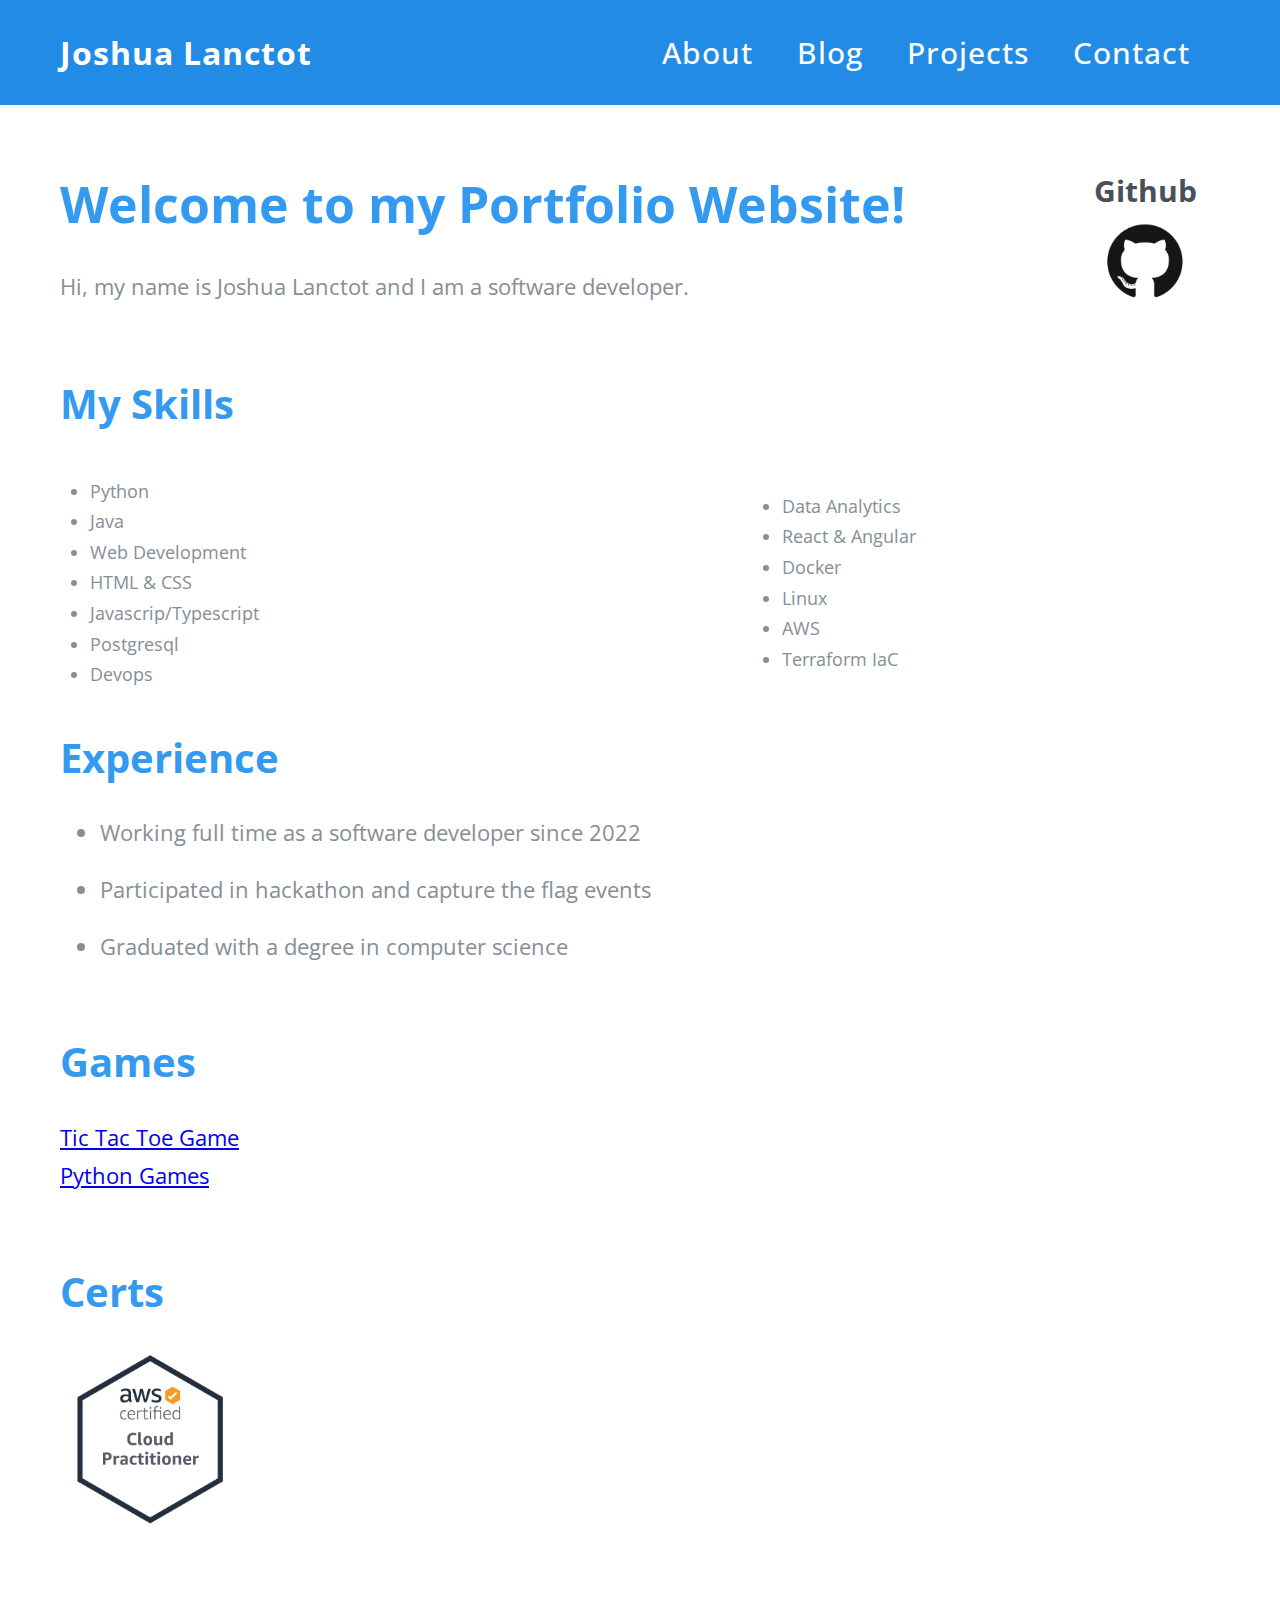
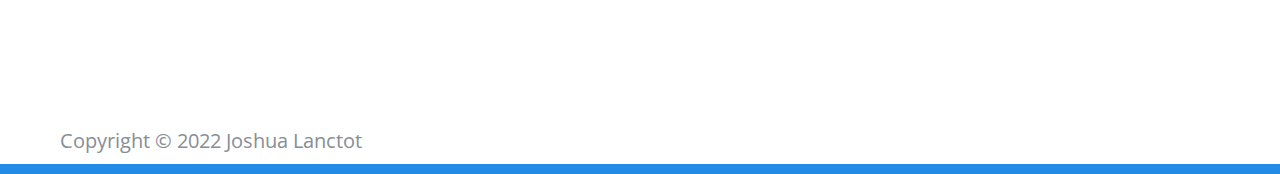
<file: index.html>
<!DOCTYPE html>
<html lang="en">
  <head>
    <meta charset="UTF-8" />
    <meta http-equiv="X-UA-Compatible" content="IE=edge" />
    <meta name="viewport" content="width=device-width, initial-scale=1.0" />
    <title>Joshua Lanctot</title>
    <link rel="icon" type="image/x-icon" href="/img/favicon.ico" />
    <!-- Open Sans google font import-->
    <link rel="preconnect" href="https://fonts.googleapis.com" />
    <link rel="preconnect" href="https://fonts.gstatic.com" crossorigin />
    <link
      href="https://fonts.googleapis.com/css2?family=Open+Sans:ital,wght@0,400;0,500;1,600&display=swap"
      rel="stylesheet"
    />
    <!-- Stylesheet link -->
    <link rel="stylesheet" type="text/css" href="css/style.css" />

    <script defer src="../js/index.js"></script>
  </head>

  <body>
    <!-- Navbar -->
    <header>
      <div class="header-container">
        <div class="inner-container-header">
          <h1 class="name"><a href="index.html">Joshua Lanctot</a></h1>
          <nav>
            <ul class="nav-header-ul">
              <li class="nav-li">
                <a class="nav-link" href="index.html">About</a>
              </li>
              <li class="nav-li">
                <a class="nav-link" href="php/blog.php">Blog</a>
              </li>
              <li class="nav-li">
                <a class="nav-link" href="html/projects.html">Projects</a>
              </li>
              <li class="nav-li">
                <a class="nav-link" href="html/contact.html">Contact</a>
              </li>
            </ul>
          </nav>
          <button class="btn-mobile-nav">
            <svg
              xmlns="http://www.w3.org/2000/svg"
              class="nav-icon menu-icon"
              fill="none"
              viewBox="0 0 24 24"
              stroke="currentColor"
              stroke-width="2"
            >
              <path
                stroke-linecap="round"
                stroke-linejoin="round"
                d="M4 6h16M4 12h16M4 18h16"
              />
            </svg>
            <svg
              xmlns="http://www.w3.org/2000/svg"
              class="nav-icon close-icon"
              fill="none"
              viewBox="0 0 24 24"
              stroke="currentColor"
              stroke-width="2"
            >
              <path
                stroke-linecap="round"
                stroke-linejoin="round"
                d="M6 18L18 6M6 6l12 12"
              />
            </svg>
          </button>
        </div>
      </div>
    </header>

    <div class="container">
      <div class="inner-container">
        <div class="main-content">
          <!-- Main content -->
          <section>
            <h1 class="opening-header">Welcome to my Portfolio Website!</h1>
            <div class="info-box">
              <p>
                Hi, my name is Joshua Lanctot and I am a software developer.
              </p>
            </div>

            <h2 class="sub-header">My Skills</h2>
            <div class="skills-box">
              <div class="skill-div">
                <ul class="skill-ul">
                  <li class="skill-li">Python</li>
                  <li class="skill-li">Java</li>
                  <li class="skill-li">Web Development</li>
                  <li class="skill-li">HTML & CSS</li>
                  <li class="skill-li">Javascrip/Typescript</li>
                  <li class="skill-li">Postgresql</li>
                  <li class="skill-li">Devops</li>
                </ul>
              </div>
              <div class="skill-div">
                <ul class="skill-ul">
                  <li class="skill-li">Data Analytics</li>
                  <li class="skill-li">React & Angular</li>
                  <li class="skill-li">Docker</li>
                  <li class="skill-li">Linux</li>
                  <li class="skill-li">AWS</li>
                  <li class="skill-li">Terraform IaC</li>
                </ul>
              </div>

            </div>

            <h2 class="sub-header">Experience</h2>
            <div>
              <ul class="experience-ul">
                <li class="experience-li">
                  Working full time as a software developer since 2022
                </li>

                <li class="experience-li">
                  Participated in hackathon and capture the flag events
                </li>

                <li class="experience-li">
                  Graduated with a degree in computer science
                </li>
              </ul>
            </div>
            <h2 class="sub-header">Games</h2>
            <p>
              <a
                style="text-decoration: underline"
                href="games/ticTacToe/ticTacToe.html"
                target="_blank"
                >Tic Tac Toe Game</a
              >
            </p>
            <p>
              <a
                style="text-decoration: underline"
                href="https://github.com/JLance7/Python-Games"
                target="_blank"
                >Python Games</a
              >
            </p>
            <h2 class="sub-header">Certs</h2>
            <img src="img/cloudpract.png" style="width: 180px" loading="eager"/>
          </section>
        </div>

        <!-- Sidebar-->
        <aside>
          <h2 class="git">Github</h2>
          <a href="https://github.com/JLance7" target="_blank">
            <img
              src="img/github.png"
              width="100px"
              height="100px"
              alt="Github image link"
              class="github-img"
              ;
            />
          </a>
        </aside>
        <!-- Footer-->
        <footer>
          <div class="footer-text">Copyright &copy; 2022 Joshua Lanctot</div>
        </footer>
      </div>
    </div>
  </body>
</html>
</file>
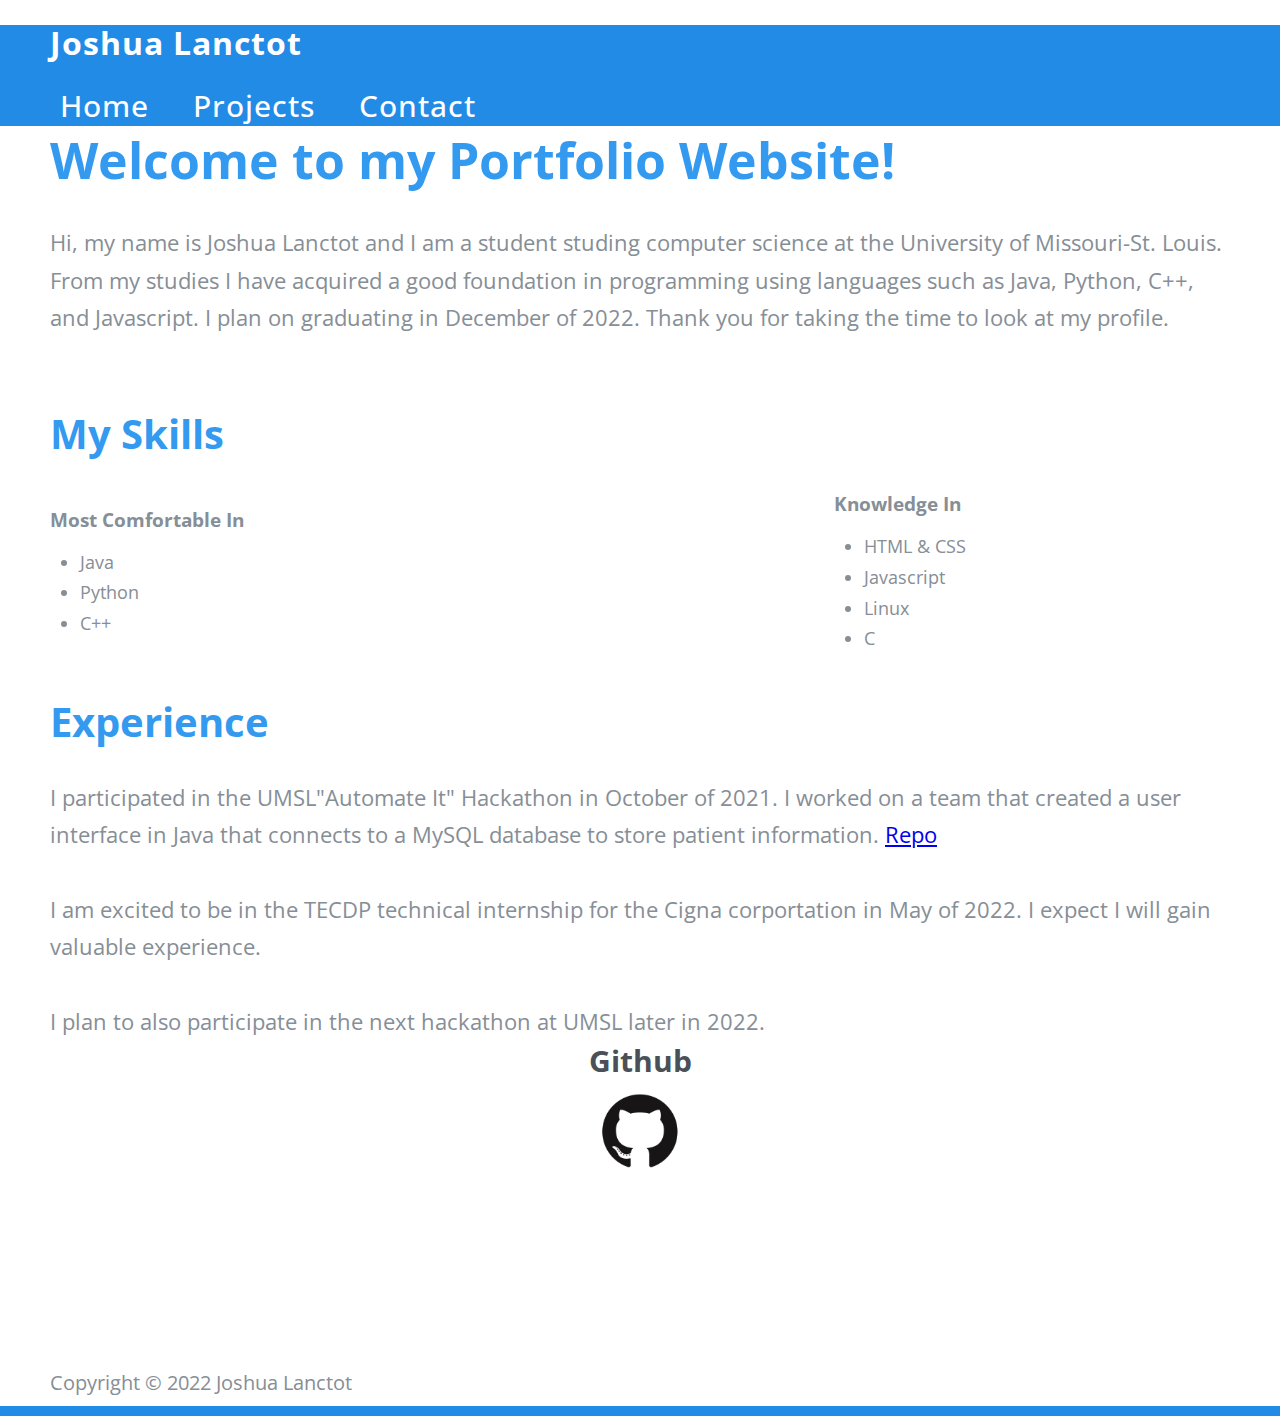
<file: html/index.html>
<!DOCTYPE html>
<html lang="en">
  <head>
    <meta charset="UTF-8" />
    <meta http-equiv="X-UA-Compatible" content="IE=edge" />
    <meta name="viewport" content="width=device-width, initial-scale=1.0" />
    <title>Joshua Lanctot</title>

    <!-- Open Sans google font import-->
    <link rel="preconnect" href="https://fonts.googleapis.com" />
    <link rel="preconnect" href="https://fonts.gstatic.com" crossorigin />
    <link
      href="https://fonts.googleapis.com/css2?family=Open+Sans:ital,wght@0,400;0,500;1,600&display=swap"
      rel="stylesheet"
    />
    <!-- Stylesheet link -->
    <link rel="stylesheet" type="text/css" href="../css/style.css" />
  </head>

  <body>
    <!-- Navbar -->
    <header>
      <div class="header-container">
        <h1 class="name"><a href="index.html">Joshua Lanctot</a></h1>
        <nav>
          <ul>
            <li class="nav-li">
              <a class="nav-link" href="index.html">Home</a>
            </li>
            <li class="nav-li">
              <a class="nav-link" href="projects.html">Projects</a>
            </li>
            <li class="nav-li">
              <a class="nav-link" href="contact.html">Contact</a>
            </li>
          </ul>
        </nav>
      </div>
    </header>

    <div class="container">
      <div class="main-content">
        <!-- Main content -->
        <section>
          <h1 class="opening-header">Welcome to my Portfolio Website!</h1>
          <div class="info-box">
            <p>
              Hi, my name is Joshua Lanctot and I am a student studing computer
              science at the University of Missouri-St. Louis. From my studies I
              have acquired a good foundation in programming using languages
              such as Java, Python, C++, and Javascript. I plan on graduating in
              December of 2022. Thank you for taking the time to look at my
              profile.
            </p>
          </div>

          <h2 class="sub-header">My Skills</h2>
          <div class="skills-box">
            <div>
              <h3>Most Comfortable In</h3>
              <ul class="skill-ul">
                <li class="skill-li">Java</li>
                <li class="skill-li">Python</li>
                <li class="skill-li">C++</li>
              </ul>
            </div>
            <div>
              <h3>Knowledge In</h3>
              <ul class="skill-ul">
                <li class="skill-li">HTML & CSS</li>
                <li class="skill-li">Javascript</li>
                <li class="skill-li">Linux</li>
                <li class="skill-li">C</li>
              </ul>
            </div>
          </div>

          <h2 class="sub-header">Experience</h2>
          <div>
            <p>
              I participated in the UMSL"Automate It" Hackathon in October of
              2021. I worked on a team that created a user interface in Java
              that connects to a MySQL database to store patient information.
              <a
                style="text-decoration: underline"
                ;
                href="https://github.com/JLance7/Hackathon-Automate-It"
                target="_blank"
                >Repo</a
              >
              <br /><br />
              I am excited to be in the TECDP technical internship
              for the Cigna corportation in May of 2022. I expect I will gain
              valuable experience.
              <br /><br />
              I plan to also participate in the next hackathon at UMSL later in
              2022.
            </p>
          </div>
        </section>
      </div>

      <!-- Sidebar-->
      <aside>
        <h2>Github</h2>
        <a href="https://github.com/JLance7" target="_blank">
          <img
            src="../img/github.png"
            width="100px"
            height="100px"
            alt="Github image link"
            ;
          />
        </a>
      </aside>

      <!-- Footer-->
      <footer>
        <div class="footer-text">Copyright &copy; 2022 Joshua Lanctot</div>
      </footer>
    </div>
  </body>
</html>
</file>
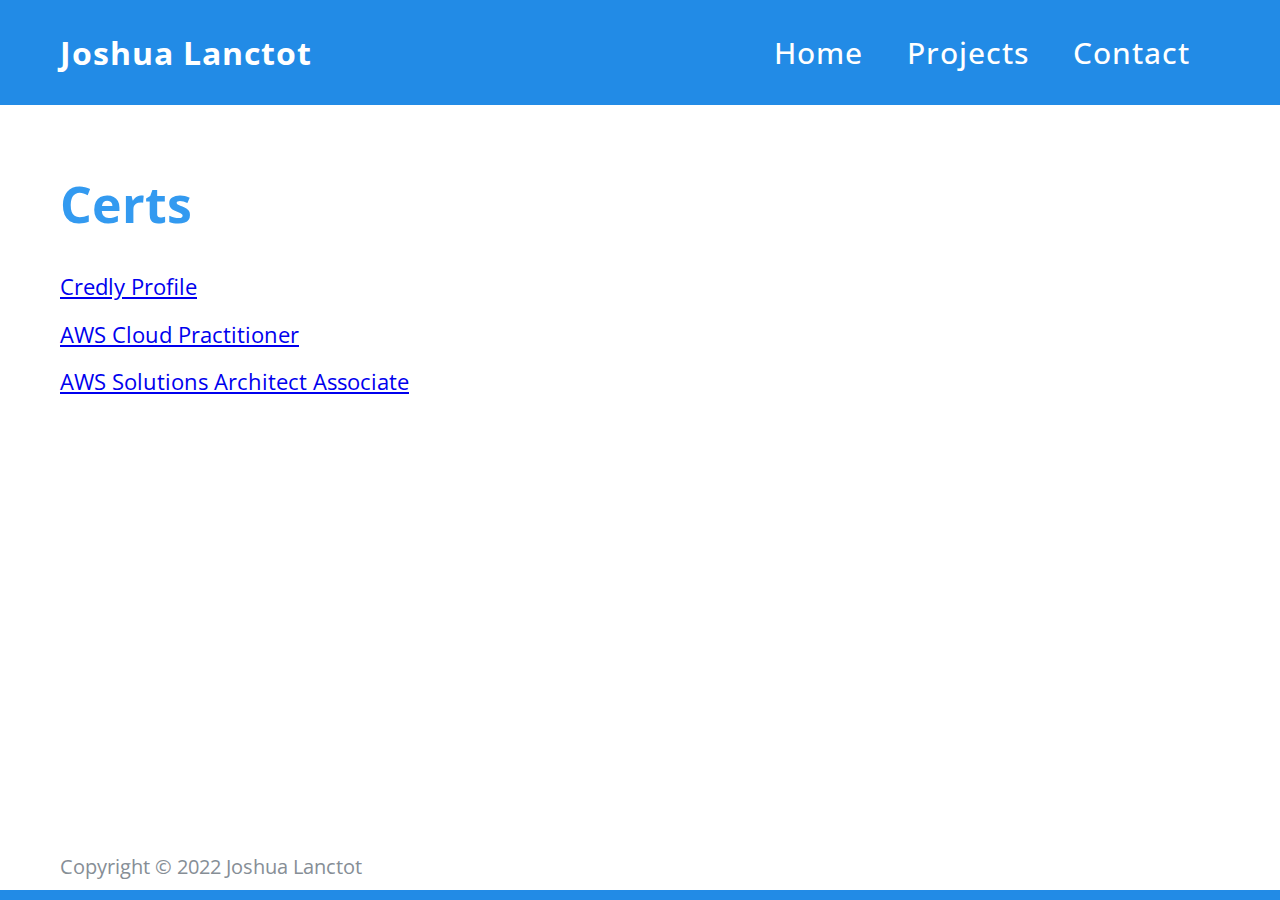
<file: html/certs.html>
<!DOCTYPE html>
<html lang="en">
  <head>
    <meta charset="UTF-8" />
    <meta http-equiv="X-UA-Compatible" content="IE=edge" />
    <meta name="viewport" content="width=device-width, initial-scale=1.0" />
    <title>Joshua Lanctot</title>
    <link rel="icon" type="image/x-icon" href="img/favicon.ico" />
    <!-- Open Sans google font import-->
    <link rel="preconnect" href="https://fonts.googleapis.com" />
    <link rel="preconnect" href="https://fonts.gstatic.com" crossorigin />
    <link
      href="https://fonts.googleapis.com/css2?family=Open+Sans:ital,wght@0,400;0,500;1,600&display=swap"
      rel="stylesheet"
    />
    <!-- Stylesheet link -->
    <link rel="stylesheet" type="text/css" href="../css/style.css" />

    <script defer src="../js/index.js"></script>
  </head>

  <body>
    <!-- Navbar -->
    <header>
      <div class="header-container">
        <div class="inner-container-header">
          <h1 class="name"><a href="../index.html">Joshua Lanctot</a></h1>
          <nav>
            <ul class="nav-header-ul">
              <li class="nav-li">
                <a class="nav-link" href="../index.html">Home</a>
              </li>
              <li class="nav-li">
                <a class="nav-link" href="projects.html">Projects</a>
              </li>
              <li class="nav-li">
                <a class="nav-link" href="contact.html">Contact</a>
              </li>
            </ul>
          </nav>
          <button class="btn-mobile-nav">
            <svg
              xmlns="http://www.w3.org/2000/svg"
              class="nav-icon menu-icon"
              fill="none"
              viewBox="0 0 24 24"
              stroke="currentColor"
              stroke-width="2"
            >
              <path
                stroke-linecap="round"
                stroke-linejoin="round"
                d="M4 6h16M4 12h16M4 18h16"
              />
            </svg>
            <svg
              xmlns="http://www.w3.org/2000/svg"
              class="nav-icon close-icon"
              fill="none"
              viewBox="0 0 24 24"
              stroke="currentColor"
              stroke-width="2"
            >
              <path
                stroke-linecap="round"
                stroke-linejoin="round"
                d="M6 18L18 6M6 6l12 12"
              />
            </svg>
          </button>
        </div>
      </div>
    </header>

    <div class="container-2">
      <div class="inner-container-2">
        <!-- Main content -->
        <h1 class="opening-header">Certs</h1>
        <section>
          <a class="underline-link" href="https://www.credly.com/users/joshua-lanctot">
            <p>Credly Profile</p>
          </a>
          </a>
          <div class="mt-10">
            <a class="underline-link" href="https://cp.certmetrics.com/amazon/en/public/verify/credential/C98SCXQ2WJBQ1Y5E"/>
              <p>AWS Cloud Practitioner</p>
            <a/> <!-- credly link: https://www.credly.com/earner/earned/badge/8632469e-bbc8-46ee-80c6-381fe1dfb791-->
          </div>
          <div class="mt-10">
            <a class="underline-link" href="https://cp.certmetrics.com/amazon/en/public/verify/credential/4b83d17a360e430591c9f9b841be18e5"/>
              <p>AWS Solutions Architect Associate</p>
            <a/> <!-- credly link: https://www.credly.com/badges/fdf582e3-0808-4ca2-ab95-c9759964de70-->
          </div>
        </section>

        <!-- Footer-->
        <footer>
          <div class="footer-text">Copyright &copy; 2022 Joshua Lanctot</div>
        </footer>
      </div>
    </div>
  </body>
</html>
</file>
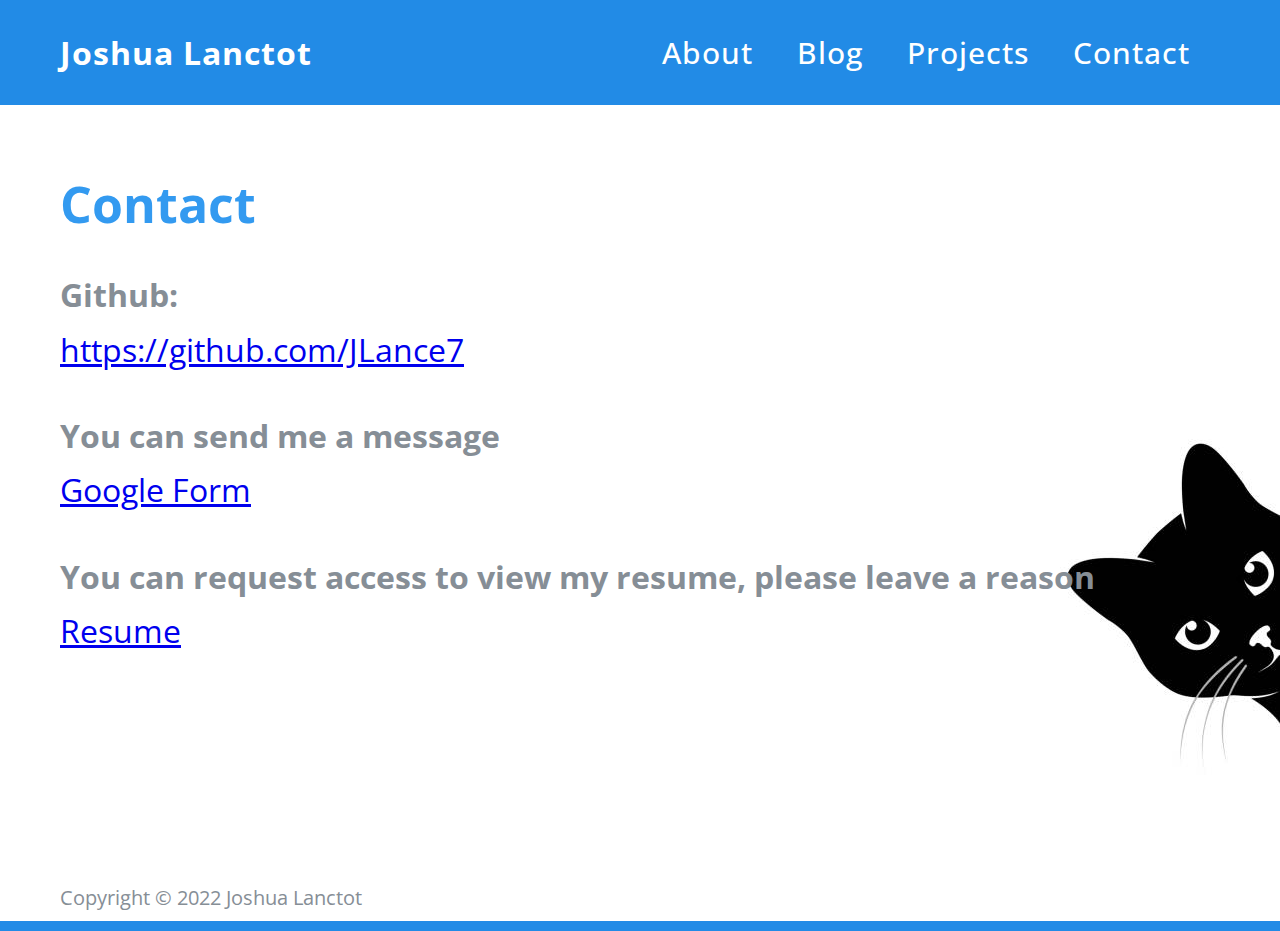
<file: html/contact.html>
<!DOCTYPE html>
<html lang="en">
  <head>
    <meta charset="UTF-8" />
    <meta http-equiv="X-UA-Compatible" content="IE=edge" />
    <meta name="viewport" content="width=device-width, initial-scale=1.0" />
    <title>Joshua Lanctot</title>
    <link rel="icon" type="image/x-icon" href="img/favicon.ico" />
    <!-- Open Sans google font import-->
    <link rel="preconnect" href="https://fonts.googleapis.com" />
    <link rel="preconnect" href="https://fonts.gstatic.com" crossorigin />
    <link
      href="https://fonts.googleapis.com/css2?family=Open+Sans:ital,wght@0,400;0,500;1,600&display=swap"
      rel="stylesheet"
    />
    <!-- Stylesheet link -->
    <link rel="stylesheet" type="text/css" href="../css/style.css" />
    <style>
      .iframe-class {
        width:800px; 
        height:800px;
      }
      @media only screen and (max-width: 620px){
        .iframe-class {
          width: 100%; 
          height:600px;
        }
      }
    </style>

    <script defer src="../js/index.js"></script>
  </head>

  <body style="overflow: hidden;">
    <!-- Navbar -->
    <header>
      <div class="header-container">
        <div class="inner-container-header">
          <h1 class="name"><a href="../index.html">Joshua Lanctot</a></h1>
          <nav>
            <ul class="nav-header-ul">
              <li class="nav-li">
                <a class="nav-link" href="../index.html">About</a>
              </li>
              <li class="nav-li">
                <a class="nav-link" href="../php/blog.php">Blog</a>
              </li>
              <li class="nav-li">
                <a class="nav-link" href="projects.html">Projects</a>
              </li>
              <li class="nav-li">
                <a class="nav-link" href="contact.html">Contact</a>
              </li>
            </ul>
          </nav>
          <button class="btn-mobile-nav">
            <svg
              xmlns="http://www.w3.org/2000/svg"
              class="nav-icon menu-icon"
              fill="none"
              viewBox="0 0 24 24"
              stroke="currentColor"
              stroke-width="2"
            >
              <path
                stroke-linecap="round"
                stroke-linejoin="round"
                d="M4 6h16M4 12h16M4 18h16"
              />
            </svg>
            <svg
              xmlns="http://www.w3.org/2000/svg"
              class="nav-icon close-icon"
              fill="none"
              viewBox="0 0 24 24"
              stroke="currentColor"
              stroke-width="2"
            >
              <path
                stroke-linecap="round"
                stroke-linejoin="round"
                d="M6 18L18 6M6 6l12 12"
              />
            </svg>
          </button>
        </div>
      </div>
    </header>

    <div class="container-2">
      <div class="inner-container-2">
        <!-- Main content -->
        <h1 class="opening-header">Contact</h1>
        <section class="contact-stuff">
          <p class="contact-label">Github:</p>
          <p class="contact-value"><a class="hub" target="_blank" href='https://github.com/JLance7'>https://github.com/JLance7</a></p>

          <p class="contact-label">You can send me a message</p>
          <p class="contact-value"><a class="hub" target="_blank" href='https://forms.gle/9VYqhQ4g5HM97WLD8'>Google Form</a></p>

          <p class="contact-label">You can request access to view my resume, please leave a reason</p>
          <p class="contact-value">
            <a class="hub" target="_blank" href="https://drive.google.com/file/d/17w-TR3HGbr45q8MyKEZJb8TMkVAjU_Lv/view?usp=sharing">Resume</a>
          </p>
        </section>

        <!-- Footer-->
        <footer style="z-index: 9999;"></footer>
          <div class="footer-text">Copyright &copy; 2022 Joshua Lanctot</div>
        </footer>
      </div>
    </div>

    <div style="position: absolute; right: 0; bottom: 1px; z-index: -1;">
      <img src="../img/cat.jpg" />
    </div>
  </body>
</html>
</file>
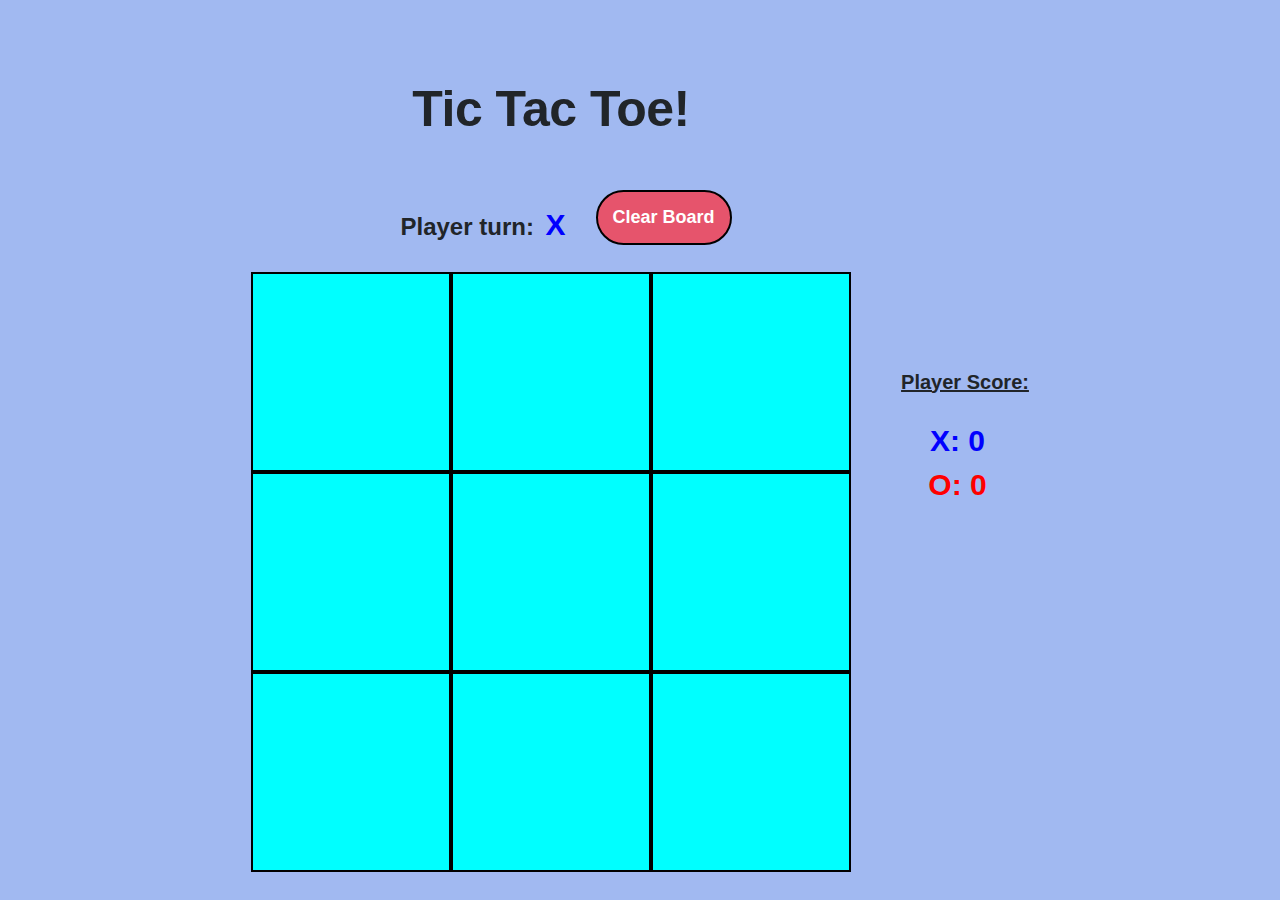
<file: html/ticTacToe.html>
<!DOCTYPE html>
<html lang="en">
  <head>
    <meta charset="UTF-8" />
    <meta http-equiv="X-UA-Compatible" content="IE=edge" />
    <meta name="viewport" content="width=device-width, initial-scale=1.0" />
    <title>Tic Tac Toe</title>
    <link rel="stylesheet" href="/css/ticTacToe.css" />
    <script src="/js/ticTacToe.js"></script>
  </head>
  <body>
    <div class="outer">
      <div class="wrapper">
        <h1>Tic Tac Toe!</h1>

        <div class="top">
          <h2 class="winner"></h2>
          <h2 class="turn">Player turn: <span class="symbol">X</span></h2>
          <button class="button">Clear Board</button>
        </div>

        <div class="board">
          <div class="row">
            <div class="cell 1" onclick="place(1)"></div>
            <div class="cell 2" onclick="place(2)"></div>
            <div class="cell 3" onclick="place(3)"></div>
          </div>
          <div class="row">
            <div class="cell 4" onclick="place(4)"></div>
            <div class="cell 5" onclick="place(5)"></div>
            <div class="cell 6" onclick="place(6)"></div>
          </div>
          <div class="row">
            <div class="cell 7" onclick="place(7)"></div>
            <div class="cell 8" onclick="place(8)"></div>
            <div class="cell 9" onclick="place(9)"></div>
          </div>
        </div>
      </div>

      <div class="score">
        <h3>Player Score:</h3>
        <h4 class="xScore">X:</h4>
        <h4 class="oScore">O:</h4>
      </div>
    </div>
  </body>
</html>
</file>
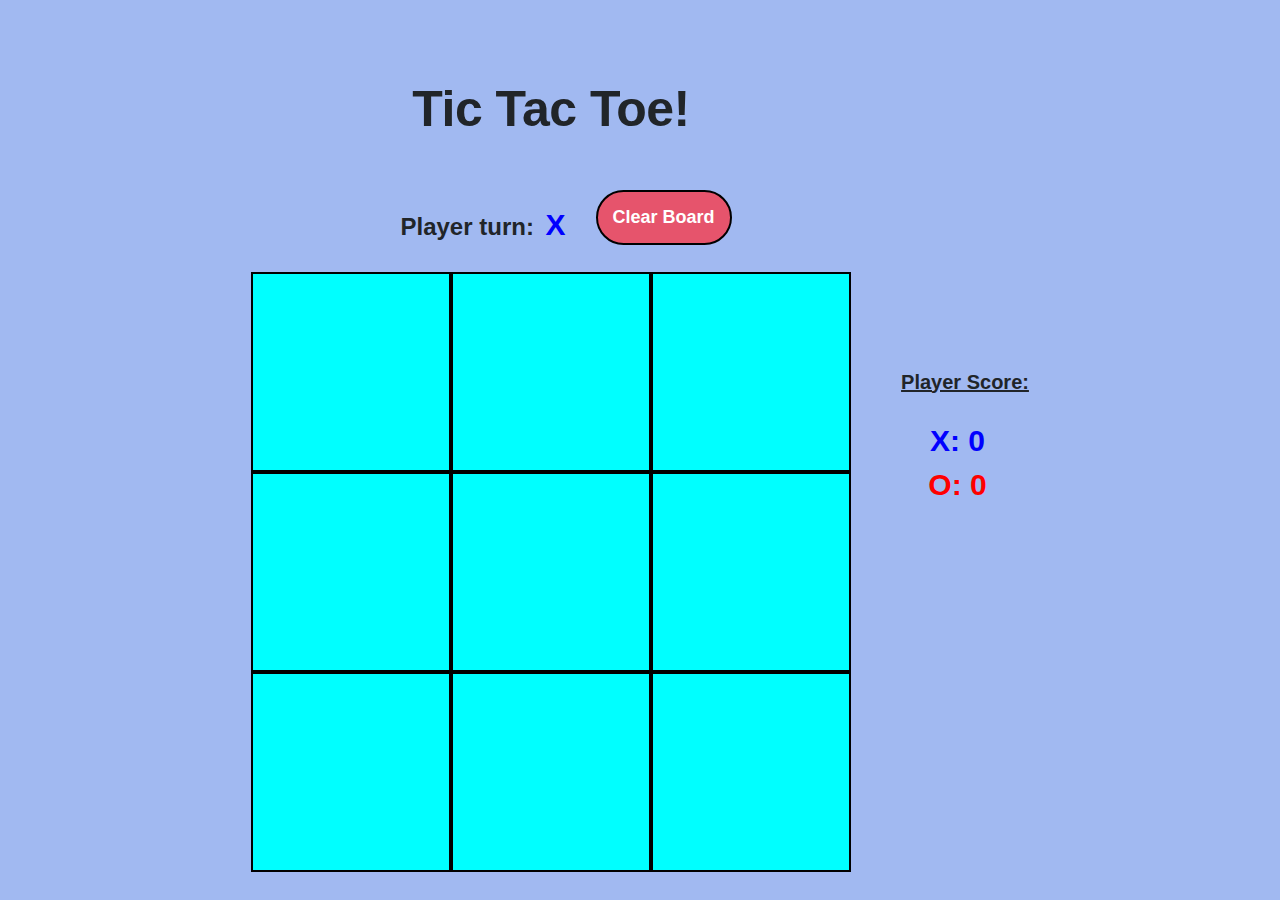
<file: games/ticTacToe/ticTacToe.html>
<!DOCTYPE html>
<html lang="en">
  <head>
    <meta charset="UTF-8" />
    <meta http-equiv="X-UA-Compatible" content="IE=edge" />
    <meta name="viewport" content="width=device-width, initial-scale=1.0" />
    <title>Tic Tac Toe</title>
    <link rel="stylesheet" href="ticTacToe.css" />
    <script src="/js/ticTacToe.js"></script>
  </head>
  <body>
    <div class="outer">
      <div class="wrapper">
        <h1>Tic Tac Toe!</h1>

        <div class="top">
          <h2 class="winner"></h2>
          <h2 class="turn">Player turn: <span class="symbol">X</span></h2>
          <button class="button">Clear Board</button>
        </div>

        <div class="board">
          <div class="row">
            <div class="cell 1" onclick="place(1)"></div>
            <div class="cell 2" onclick="place(2)"></div>
            <div class="cell 3" onclick="place(3)"></div>
          </div>
          <div class="row">
            <div class="cell 4" onclick="place(4)"></div>
            <div class="cell 5" onclick="place(5)"></div>
            <div class="cell 6" onclick="place(6)"></div>
          </div>
          <div class="row">
            <div class="cell 7" onclick="place(7)"></div>
            <div class="cell 8" onclick="place(8)"></div>
            <div class="cell 9" onclick="place(9)"></div>
          </div>
        </div>
      </div>

      <div class="score">
        <h3>Player Score:</h3>
        <h4 class="xScore">X:</h4>
        <h4 class="oScore">O:</h4>
      </div>
    </div>
  </body>
</html>
</file>
<file: css/style.css>
/*
Colors-
Main: #228be6
Tint:#339af0
Grey: #868e96
Dark Grey:#495057
*/

/*Home and layout*/

/* add https://simplecss.org/ maybe */

* {
  margin: 0;
  padding: 0;
  box-sizing: border-box;
}

html{
  overflow-x: hidden;
}

body {
  font-family: 'Open Sans', sans-serif;
  color: #868e96;
  min-height: 100vh;
  position: relative;
  border-bottom: solid 10px #228be6;
  padding-bottom: 220px;
  overflow-x: hidden;
  /* background-color: #f2f2f2; */
}

.container{
  max-width: 1200px;
  margin: 0 auto;
  padding: 0 10px;
}

.container-2{
  max-width: 1200px;
  margin: 0 auto;
  margin-top: 55px;
  padding: 0 10px;
}

.inner-container{
  padding: 10px;
  display: grid;
  grid-template-columns: 1fr 150px;
  margin-top: 55px;
  column-gap: 25px;
}

.inner-container-2{
  padding: 10px;
}

.inner-container-header{
  padding: 10px;
  display: flex;
  justify-content: space-between;
  align-items: center;
}

header{
  background-color: #228be6;
  width: 100%;
}

.header-container{
  margin: 0 auto;
  max-width: 1200px;
  padding: 0 10px;
  position: relative;
}

p {
  font-size: 22px;
  line-height: 1.7;
}

h1 a{
  color: white;
}

h2{
  color: #495057;
  font-size: 30px;
}

.name{
  margin: 25px 0px 25px 0px;
  line-height: 1.1;
  letter-spacing: 1px;
}

ul {
  list-style-type: none;
}

a:link, a:hover{
  text-decoration: none;
}

.nav-li{
  display: inline-block;
}

.nav-link:link, .nav-link:visited{
  padding: 5px 10px;
  text-decoration: none;
  color: white;
  font-size: 30px;
  letter-spacing: 1px;
  border-radius: 5%;
  margin-right: 20px;
  font-weight: 500;
  transition: all 0.2s;
}

.nav::last-child{
  margin-right: 0px;
}

.nav-link:hover, .nav-link:active{
  /* background-color: #339af0; */
  font-size: 36px;
  margin-right: 10px;
}

.opening-header{
  font-size: 50px;
  margin-bottom: 30px;
  color: #339af0;
}

.sub-header {
  font-size: 40px;
  margin-top: 70px;
  margin-bottom: 30px;
  color:#339af0;
}

aside{
  grid-column: 2/3;
  display: flex;
  flex-direction: column;
  align-items: center;
}

.footer-text{
  font-size: 20px;
  padding-bottom: 10px;
  position: absolute;
  bottom: 0;
  margin-top: 20px;
}

.info-box{
  /* background-color: #339af0; */
  margin-top: 10px;
}

.skills-box{
  margin-top: 30px;
  display: flex;
  justify-content: start;
  align-items: center;
  gap: 50%;
  margin-bottom: -30px;
  flex-wrap: wrap;
}

.skill-ul{
  list-style-type: disc;
  margin-left: 30px;
  margin-top: 15px;
}

.skill-li{
  font-size: 18px;
  line-height: 1.7;
}

.experience-ul{
  list-style-type: disc;
  line-height: 1.6;
  font-size: 22px;
  margin-left: 40px;
}

.experience-li{
  margin-bottom: 22px;
}

.experience-li-indent{
  margin-top: -20px;
  margin-left: 20px;
  margin-bottom: 15px;
  font-size: 20px;
  list-style-type: none;
}

.experience-li:last-child{
  margin-bottom: 0;
}

/* Projects Page */

.project-column{
  margin-top: 90px;
  display: grid;
  grid-template-columns: 1fr 1fr;
  grid-row-gap: 40px;
  grid-column-gap: 100px;
  align-items: center;
  justify-content: center;
}

.project{
  flex-shrink: 1;
  /* flex-basis: 500px; */
  /* width: 500px;
  height: 700px; */
  max-width: 600px;
  max-height: 600px;
  border-radius: 3%;
  position: relative;
}

.project-text-box{
  visibility: hidden;
  position: absolute;
  top: 0;
  right: 10px;
  bottom: 0;
  left: 0;
  opacity: 0;
  transition: opacity .2s, visibility .2s; 
}

.project-title{
  font-size: 36px;
  margin-left: 20px;
  margin-top: 15px;
  
}

.description{
  font-size: 24px;
  margin-left: 20px;
  margin-top: 10px;
}

.project:hover .project-text-box{
  visibility: visible;
  color: white;
  opacity: 1;
  background-color: #339bf06c;
  border-radius: 3%;
}

.project-img{
  border-radius: 3%;
  width: 100%;
  height: 100%;
  alt: 'picture of pong game';
  border: solid #228be6 15px;
}

.img {
  width: 20%; 
  height: 20%; 
  border: none;
}

/* Contact Page */

.contact{
  margin-top: 60px;
  border: border-collapse;
}

.contact-stuff{
  width: 100%;
}

.contact-label{
  font-size: 32px;
  font-weight: bold;
}

.contact-value{
  font-size: 32px;
  margin-bottom: 32px;
}

.hub:link, .hub:visited{
  text-decoration: underline;
}

.underline-link {
  text-decoration: underline !important;
}

.mt-10 {
  margin-top: 10px;
}

.resume{
  margin-top: 70px;
}

/* Mobile nav */

.name, .nav-header-ul{
  animation: none;
}

.btn-mobile-nav{
  border: none;
  background: none;
  display: none;
  cursor: pointer;
  z-index: 9999;
}

.nav-icon{
  height: 48px;
  width: 48px;
  color: #fff;
}

.close-icon{
  display: none;
}

/* @keyframes slideFromLeft {
  0% {
    transform: translate(-10%);
    opacity: 10%;
  }
  100%{
    transform: translate(0%);
    opacity: 1;
  }
}

h1, h2, h3, p, ul, .project, .skill-div, table, aside, .pdf{
  animation: 0.8s ease-out 0s 1 slideFromLeft;
} */




/* Media Queries */

@media only screen and (max-width: 1024px){
   nav{
    position: absolute;
    top: 0;
    left: 0;
    width: 100%;
    height: auto;
    /* background-color: #fcfcfc; */
    background-color: #228be6;
    /* opacity: 1; */
    pointer-events: none;
    visibility: hidden;
    transition: all 0.4s;
    border-bottom: solid 4px #228be6;
    transform: translateX(100%);
    z-index: 2;
    /* transition: none; */
  }

  .nav-header-ul {
    background-color: #fcfcfc;
  }

  .nav-open nav{
    transition: all 0.4s;
    opacity: 1;
    visibility: visible;
    pointer-events: auto;
    transform: translateX(0%);
    padding: 0;
  }

  /* .nav-open .inner-container-header {
    height: 100vh;
    transition: all 0.4s;
    opacity: 1;
    visibility: visible;
    transform: translateX(0%);
  } */

  .nav-close nav{
    transition: all 0.4s;
    opacity: 1;
    visibility: visible;
    pointer-events: auto;
    transform: translateX(0%);
  }

  .nav-header-ul{
    display: flex;
    flex-direction: column;
    justify-content: center;
    align-items:flex-end;
    margin-top: 100px;
    /* gap: 20px; */
  }

  .nav-li{
    display: block;
    width: 100%;
  }

  .nav-link:link, .nav-link:visited{
    color: #333;
    font-size: 60px !important;
    padding-bottom: 20px;
    border-top: solid 2px #228be6;
    display: block;
    border-radius: 0;
  }

  .btn-mobile-nav{
    display: block;
  }

  .nav-open .menu-icon{
    display: none;
  }

  .nav-open .close-icon{
    display: block;
  }

  .nav-open .nav-icon{
    color: #333;
  }

  .project-column{
    grid-template-columns: 1fr;
    place-items: center;
  }

  .project{
    /* flex-shrink: 1; */
    /* flex-basis: 500px; */
    /* width: 500px;
    height: 700px; */
    max-width: 100%;
    max-height: 100%;
    border-radius: 3%;
    width: auto;
    position: static;
    background-color: none;
    /* pointer-events: none; */
  }


  .project-text-box{
    position: static;
    color: #333;
    opacity: 1;
    visibility: visible;
  }


  .project-img{
    border-radius: 3%;
    width: 100%;
    height: 100%;
    border: solid #228be6 15px;
  }
}

/* mobile device media query */
@media only screen and (max-width: 620px){
  .container{
    column-gap: 0;
    grid-template-columns: 2fr 1fr;
    margin-left: auto - 20px;
  }
 
  .inner-container{
    display: block;
  }
  aside{
    margin-top: 40px;
    display: flex;
    flex-direction: column;
    justify-content: center;
    align-items: center;
    margin-bottom: -70px;
  }
  .git{
    text-align: center;
    margin: 0 auto;
    margin-top: 20px;
    font-size: 28px;
  }
  h2{
    font-size: 20px;
    margin-left: -10px;
    align-self: start;
  }

  aside a img{
    width: 120px;
    height: 120px;
  }

  .nav-link:link, .nav-link:visited{
    font-size: 18px;
    margin-right: 0;
    
  }
  .nav-link:hover, .nav-link:active{
    font-size: 18px;
    margin-right: 0;
    display: block;
    
    
  }
  .nav-li{
    margin-bottom: 5px;
    display: block;

  }
  .experience{
    padding-bottom: 60px;
  }
  p{
    margin-left: 20px;
  }
  h1, h2, h3{
    margin-left: 20px;
  }
  .pdf{
    height: 400px;
    width: 200px;
  }

  .nav-header-ul{
    display: flex;
    flex-direction: column;
    align-items: center;
  }

  .skill-li{
    margin-left: 22px;
    font-size: 20px;
  }

  .skill-li:last-child{
    margin-bottom: 12px;
  }
  td{
    font-size: 14px;
  }
  .contact-value{
    font-size: 22px;
  }
  .resume{
    font-size: 18px;
  } 
}
</file>
<file: css/ticTacToe.css>
*{
  margin: 0;
  padding: 0;
  box-sizing: border-box;
}

body{
  font-family: sans-serif;
  background-color: #a1b9f1;
  color: #212529;
}

.wrapper{
 
  display: flex;
  justify-content: center;
  align-items: center;
  flex-direction: column;
  flex-wrap: wrap;
}

.board{
  background-color: cyan;
}

.row{
  display: flex;
}

.cell{
  width: 200px;
  height: 200px;
  border: solid black 2px;
  font-size: 200px;
  text-align: center;
  justify-content: center;
}

.turn{
  margin-bottom: 30px;
  letter-spacing: 2;
}

.symbol{
  color: blue;
  font-size: 30px;
  margin-left: 5px;
  margin-top: 20px;
  display: inline-block;
  text-shadow: 2;
}

.top{
  display: flex;
  align-items: center;
  justify-content: center;
  gap: 30px;
}

.button{
  text-decoration: none;
  color: black;
  padding: 15px 15px;
  background-color: #e6546c;
  border-radius: 100px;
  border: solid black 2px;
  margin-bottom: 25px;
  font-size: 18px;
  color: white;
  font-weight: bold;
}

.button:hover{
  background-color: cyan;
  color: rgb(243, 16, 53);
}

.winner{
  visibility: hidden;
  font-size: 50px;
  color: #e6546c;
}

h1 {
  font-size: 50px;
  margin-top: 80px;
  margin-bottom: 50px;
  letter-spacing: -0.5px;
  color: #212529;
}

@media only screen and (max-width: 600px){
  .cell{
    width: 110px;
    height: 110px;
    font-size: 90px;
  }
  .board{
    margin-top: 20px;
  }
  h1{
    margin-bottom: 20px;
  }
  h4{
    font-size: 22px!important;
  }
  h3{
    margin-bottom: -20px;
  }
  
}

.outer{
  display: flex;
  flex-wrap: wrap;
  align-items: center;
  justify-content: center;
  margin: auto auto;
  column-gap: 35px;
}

.score{
  display: flex;
  flex-direction: column;
  align-items: center;
  margin-left: 15px;
}

h3{
  color:#212529;
  text-decoration: underline;
  margin-bottom: 20px;
  font-size: 20px;
}

h4{
  margin-top: 10px;
  font-size: 30px;
  margin-right: 15px;
}

.xScore {
  color: blue;
}

.oScore {
  color: red;
}
</file>
<file: games/ticTacToe/ticTacToe.css>
*{
  margin: 0;
  padding: 0;
  box-sizing: border-box;
}

body{
  font-family: sans-serif;
  background-color: #a1b9f1;
  color: #212529;
}

.wrapper{
 
  display: flex;
  justify-content: center;
  align-items: center;
  flex-direction: column;
  flex-wrap: wrap;
}

.board{
  background-color: cyan;
}

.row{
  display: flex;
}

.cell{
  width: 200px;
  height: 200px;
  border: solid black 2px;
  font-size: 200px;
  text-align: center;
  justify-content: center;
}

.turn{
  margin-bottom: 30px;
  letter-spacing: 2;
}

.symbol{
  color: blue;
  font-size: 30px;
  margin-left: 5px;
  margin-top: 20px;
  display: inline-block;
  text-shadow: 2;
}

.top{
  display: flex;
  align-items: center;
  justify-content: center;
  gap: 30px;
}

.button{
  text-decoration: none;
  color: black;
  padding: 15px 15px;
  background-color: #e6546c;
  border-radius: 100px;
  border: solid black 2px;
  margin-bottom: 25px;
  font-size: 18px;
  color: white;
  font-weight: bold;
}

.button:hover{
  background-color: cyan;
  color: rgb(243, 16, 53);
}

.winner{
  visibility: hidden;
  font-size: 50px;
  color: #e6546c;
}

h1 {
  font-size: 50px;
  margin-top: 80px;
  margin-bottom: 50px;
  letter-spacing: -0.5px;
  color: #212529;
}

@media only screen and (max-width: 600px){
  .cell{
    width: 110px;
    height: 110px;
    font-size: 90px;
  }
  .board{
    margin-top: 20px;
  }
  h1{
    margin-bottom: 20px;
  }
  h4{
    font-size: 22px!important;
  }
  h3{
    margin-bottom: -20px;
  }
  
}

.outer{
  display: flex;
  flex-wrap: wrap;
  align-items: center;
  justify-content: center;
  margin: auto auto;
  column-gap: 35px;
}

.score{
  display: flex;
  flex-direction: column;
  align-items: center;
  margin-left: 15px;
}

h3{
  color:#212529;
  text-decoration: underline;
  margin-bottom: 20px;
  font-size: 20px;
}

h4{
  margin-top: 10px;
  font-size: 30px;
  margin-right: 15px;
}

.xScore {
  color: blue;
}

.oScore {
  color: red;
}
</file>
